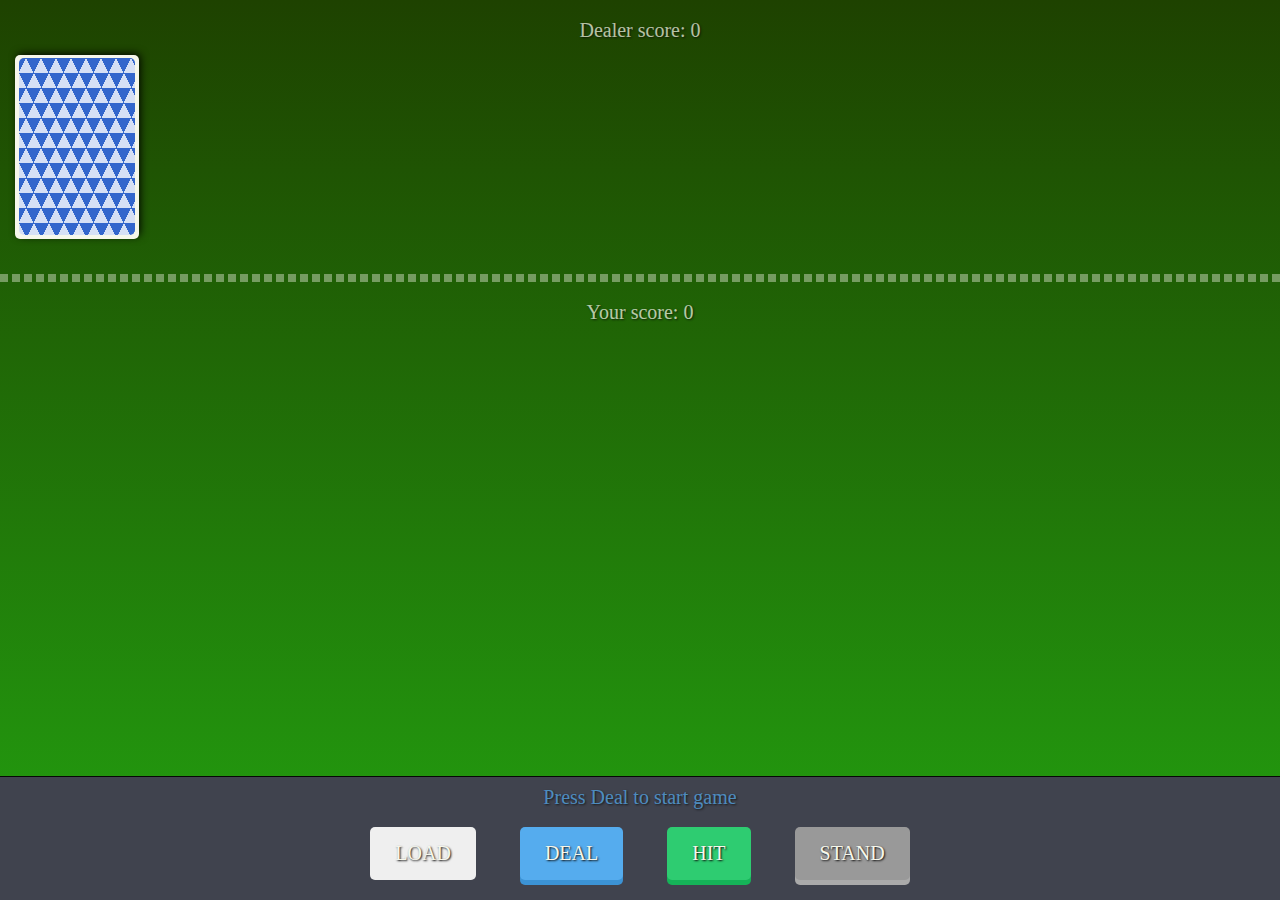
<file: Client/index.html>
<!DOCTYPE html>
<html>
  <head>
    <meta charset="UTF-8">
    <title>A simple blackjack game in JavaScript</title>
    <link href="https://fonts.googleapis.com/css?family=Arbutus+Slab" rel="stylesheet">
    <link rel="stylesheet" href="reset.css">
    <link rel="stylesheet" href="styles.css">
  </head>
  <body>

    <div id="table">
      <div id="dealer-score" class="score">Dealer score: <span>0</span></div>
      <div id="deck">
        <div class="back"></div>
      </div>
      <div class="container" id="dealer">
      </div>

      <div class="border-line"></div>

      <div id="player-score" class="score">Your score: <span>0</span></div>
      <div class="container" id="player">
      </div>
    </div>

    <div id="panel">
      <div id="status">Press Deal to start game</div>

      <button id="load" class="yellow" type="button">LOAD</button>
      <button id="deal" class="blue" type="button">DEAL</button>
      <button id="hit" class="green" type="button" >HIT</button>
      <button id="stand" class="red" type="button" disabled>STAND</button>

    </div>

    <script src="https://ajax.googleapis.com/ajax/libs/jquery/3.1.0/jquery.min.js"></script>
    <script type="text/javascript" src="blackjack.js"></script>
    <script type="text/javascript">
      //initialise the game
      BlackjackJS.init();
    </script>
  </body>
</html>
</file>
<file: Client/styles.css>
/*
  BlackjackJS CSS

  @author Stayko Chalakov
	@version 1.0
	@date 29.06.2017
*/
html {
  height: 100%;
}

body {
  background: rgba(30,66,0,1);
  background: -moz-linear-gradient(top, rgba(30,66,0,1) 0%, rgba(35,161,16,1) 100%);
  background: -webkit-gradient(left top, left bottom, color-stop(0%, rgba(30,66,0,1)), color-stop(100%, rgba(35,161,16,1)));
  background: -webkit-linear-gradient(top, rgba(30,66,0,1) 0%, rgba(35,161,16,1) 100%);
  background: -o-linear-gradient(top, rgba(30,66,0,1) 0%, rgba(35,161,16,1) 100%);
  background: -ms-linear-gradient(top, rgba(30,66,0,1) 0%, rgba(35,161,16,1) 100%);
  background: linear-gradient(to bottom, rgba(30,66,0,1) 0%, rgba(35,161,16,1) 100%);
  filter: progid:DXImageTransform.Microsoft.gradient( startColorstr='#1e4200', endColorstr='#23a110', GradientType=0 );
  min-height: 100%;
}

#table {
  position: relative;
  padding-top: 20px;
}

#dealer{
  box-sizing: border-box;
  padding-left:154px;
}

.container {
  display: flex;
  flex-wrap: wrap;
  align-items: center;
  justify-content: flex-start;
  height: 214px;
  position: relative;
  width:100%;
}

#deck{
  top:55px;
  left:15px;
  z-index: 10;
  position: absolute;
  width: 120px;
  height: 180px;
  border-radius: 5px;
  padding:2px;
  background-color: #F6F7EB;
  display: block;
  -webkit-box-shadow: 2px -2px 9px -1px rgba(0,0,0,1);
  -moz-box-shadow: 2px -2px 9px -1px rgba(0,0,0,1);
  box-shadow: 2px -2px 9px -1px rgba(0,0,0,1);
}

.card {
  font-family: 'Arbutus Slab', serif;
  position: relative;
  width: 120px;
  height: 180px;
  border-radius: 5px;
  font-weight: bold;
  font-size: 28px;
  padding:2px;
  background-color: #F6F7EB;
  display: flex;
  -webkit-box-shadow: 2px -2px 9px -1px rgba(0,0,0,1);
  -moz-box-shadow: 2px -2px 9px -1px rgba(0,0,0,1);
  box-shadow: 2px -2px 9px -1px rgba(0,0,0,1);
  margin:15px;
}

.back {
  background: #36c;
  background:
  linear-gradient(115deg, transparent 75%, rgba(255,255,255,.8) 75%) 0 0,
  linear-gradient(245deg, transparent 75%, rgba(255,255,255,.8) 75%) 0 0,
  linear-gradient(115deg, transparent 75%, rgba(255,255,255,.8) 75%) 7px -15px,
  linear-gradient(245deg, transparent 75%, rgba(255,255,255,.8) 75%) 7px -15px,
  #36c;
  background-size: 15px 30px;
  width:96%;
  height: 98%;
  margin: 1% auto;
  border-radius: 5px;
}

.D, .H {
  color:#E94F37;
}

.S, .C {
  color:#393E41;
}

.rank {
  position: absolute;
  width:30px;
  height: 28px;
}

.top {
  top: 2px;
  left: 2px;
}

.bottom {
  bottom:0;
  right: 2px;
  text-align: right;
}

.suit {
  margin:auto;
  font-size: 60px;
}

.border-line {
  border:4px dashed #F6F7EB;
  opacity: 0.4;
  margin: 20px 0;
}

.score {
  position: relative;
  text-align: center;
  font-family: Gill Sans;
  color: #F6F7EB;
  opacity: 0.7;
  font-size: 20px;
  z-index:10;
  text-shadow: 1px 1px 2px rgba(10, 10, 10, 1);
}

/* footer */
#panel {
  text-align: center;
  background-color: #40434E;
  border-top: 1px solid #070707;
  position: absolute;
  bottom: 0;
  width: 100%;
  padding-top: 10px;
}

#status {
  font-family: Gill Sans;
  text-shadow: 1px 1px 2px rgba(10, 10, 10, 1);
  color: #55acee;
  position: relative;
  opacity: 0.7;
  font-size: 20px;
}

/* buttons */
button {
  border:none;
  border-radius: 5px;
  padding: 15px 25px;
  font-size: 20px;
  text-decoration: none;
  margin: 20px;
  color: #F6F7EB;
  position: relative;
  display: inline-block;
  font-family: Gill Sans;
  text-shadow: 1px 1px 2px rgba(10, 10, 10, 1);
}

button:active {
  transform: translate(0px, 5px);
  -webkit-transform: translate(0px, 5px);
  box-shadow: 0px .5px 0px 0px;
}

.blue {
  background-color: #55acee;
  box-shadow: 0px 5px 0px 0px #3C93D5;
}

.blue:hover {
  background-color: #6FC6FF;
}

.green {
  background-color: #2ecc71;
  box-shadow: 0px 5px 0px 0px #15B358;
}

.green:hover {
  background-color: #48E68B;
}

.red {
  background-color: #e74c3c;
  box-shadow: 0px 5px 0px 0px #CE3323;
}

.red:hover {
  background-color: #FF6656;
}

button:disabled {
  background-color: #999;
  box-shadow: 0px 5px 0px 0px #AAA;
}

button:disabled:hover {
  background-color: #999;
}

button:disabled:active {
  transform: translate(0px, 0px);
  -webkit-transform: translate(0px, 0px);
  box-shadow: 0px 5px 0px 0px #AAA;
}
</file>
